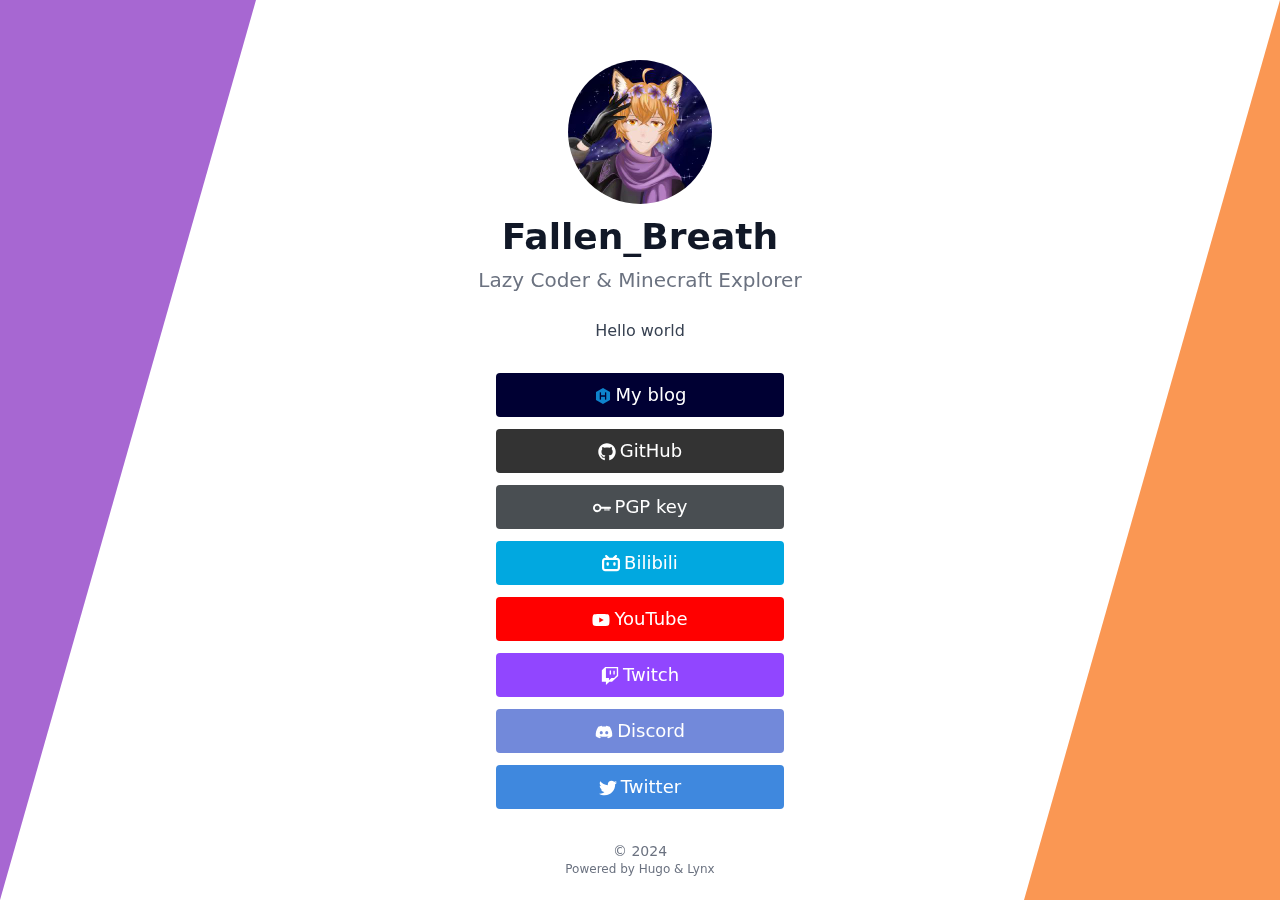
<file: index.html>
<!doctype html><html lang=en><head><meta charset=utf-8><meta http-equiv=content-language content="en"><meta name=viewport content="width=device-width,initial-scale=1"><meta http-equiv=x-ua-compatible content="ie=edge"><title>Fallen_Breath</title><meta name=title content="Fallen_Breath"><meta name=description content><link rel=canonical href=https://fallenbreath.me/><link rel=alternate type=application/rss+xml href=/index.xml title=Fallen_Breath><link type=text/css rel=stylesheet href=/css/main.bundle.min.3c1a990b47a641a5a00c642c55aea5c11f3741440d0792fef52108ef7867afdf128b960a98c9b312961ba7851955d36726bee1a230642d6a2e4d54a505901bda.css integrity="sha512-PBqZC0emQaWgDGQsVa6lwR83QUQNB5L+9SEI73hnr98Si5YKmMmzEpYbp4UZVdNnJr7hojBkLWouTVSlBZAb2g=="><link rel=apple-touch-icon sizes=180x180 href=/apple-touch-icon.png><link rel=icon type=image/png sizes=32x32 href=/favicon-32x32.png><link rel=icon type=image/png sizes=16x16 href=/favicon-16x16.png><link rel=manifest href=/site.webmanifest><meta property="og:title" content><meta property="og:description" content><meta property="og:type" content="website"><meta property="og:url" content="https://fallenbreath.me/"><meta name=twitter:card content="summary"><meta name=twitter:title content><meta name=twitter:description content><meta name=generator content="Hugo 0.119.0"></head><body class="bg-neutral m-auto flex h-screen max-w-7xl flex-col px-6 text-lg leading-7 text-neutral-900 sm:px-14 md:px-24 lg:px-32 dark:bg-neutral-800 dark:text-white"><main class=flex-grow><article class="mt-10 flex h-full flex-col items-center justify-center text-center"><header class="mb-3 flex flex-col items-center"><img class="mb-2 h-36 w-36 rounded-full" width=144 height=144 alt=Fallen_Breath src=/avatar_hu0527112b28845060affb33c1f9b567ed_116319_288x288_fill_q75_box_smart1.jpg><h1 class="text-4xl font-extrabold dark:text-white">Fallen_Breath</h1><h2 class="text-xl text-neutral-500 dark:text-neutral-400">Lazy Coder & Minecraft Explorer</h2><section class="prose pt-5 dark:prose-invert"><p>Hello world</p></section></header><div class="mt-4 flex min-w-full flex-col flex-wrap sm:min-w-0"><a class="link link-hexo mb-3 min-w-full rounded py-2 text-lg sm:px-24" href=https://blog.fallenbreath.me target=_blank rel="me noopener noreferrer"><span class=mr-1><span class="icon relative inline-block align-text-bottom"><!doctype html><svg id="hexo" xmlns="http://www.w3.org/2000/svg" width="512" height="512" viewBox="0 0 512 512" enable-background="new 0 0 512 512"><path fill="#0e83cd" d="M256.4 25.8l-2e2 115.5L56 371.5l199.6 114.7 2e2-115.5.4-230.2L256.4 25.8zM349 354.6l-18.4 10.7-18.6-11V275H2e2v79.6l-18.4 10.7-18.6-11v-197l18.5-10.6 18.5 10.8V237h112v-79.6l18.5-10.6 18.5 10.8v197z"/></svg></span></span>My blog</a>
<a class="link link-github mb-3 min-w-full rounded py-2 text-lg sm:px-24" href=https://github.com/Fallen-Breath target=_blank rel="me noopener noreferrer"><span class=mr-1><span class="icon relative inline-block align-text-bottom"><svg aria-hidden="true" focusable="false" data-prefix="fab" data-icon="github" class="svg-inline--fa fa-github fa-w-16" role="img" xmlns="http://www.w3.org/2000/svg" viewBox="0 0 496 512"><path fill="currentcolor" d="M165.9 397.4c0 2-2.3 3.6-5.2 3.6-3.3.3-5.6-1.3-5.6-3.6.0-2 2.3-3.6 5.2-3.6 3-.3 5.6 1.3 5.6 3.6zm-31.1-4.5c-.7 2 1.3 4.3 4.3 4.9 2.6 1 5.6.0 6.2-2s-1.3-4.3-4.3-5.2c-2.6-.7-5.5.3-6.2 2.3zm44.2-1.7c-2.9.7-4.9 2.6-4.6 4.9.3 2 2.9 3.3 5.9 2.6 2.9-.7 4.9-2.6 4.6-4.6-.3-1.9-3-3.2-5.9-2.9zM244.8 8C106.1 8 0 113.3.0 252c0 110.9 69.8 205.8 169.5 239.2 12.8 2.3 17.3-5.6 17.3-12.1.0-6.2-.3-40.4-.3-61.4.0.0-70 15-84.7-29.8.0.0-11.4-29.1-27.8-36.6.0.0-22.9-15.7 1.6-15.4.0.0 24.9 2 38.6 25.8 21.9 38.6 58.6 27.5 72.9 20.9 2.3-16 8.8-27.1 16-33.7-55.9-6.2-112.3-14.3-112.3-110.5.0-27.5 7.6-41.3 23.6-58.9-2.6-6.5-11.1-33.3 2.6-67.9 20.9-6.5 69 27 69 27 20-5.6 41.5-8.5 62.8-8.5s42.8 2.9 62.8 8.5c0 0 48.1-33.6 69-27 13.7 34.7 5.2 61.4 2.6 67.9 16 17.7 25.8 31.5 25.8 58.9.0 96.5-58.9 104.2-114.8 110.5 9.2 7.9 17 22.9 17 46.4.0 33.7-.3 75.4-.3 83.6.0 6.5 4.6 14.4 17.3 12.1C428.2 457.8 496 362.9 496 252 496 113.3 383.5 8 244.8 8zM97.2 352.9c-1.3 1-1 3.3.7 5.2 1.6 1.6 3.9 2.3 5.2 1 1.3-1 1-3.3-.7-5.2-1.6-1.6-3.9-2.3-5.2-1zm-10.8-8.1c-.7 1.3.3 2.9 2.3 3.9 1.6 1 3.6.7 4.3-.7.7-1.3-.3-2.9-2.3-3.9-2-.6-3.6-.3-4.3.7zm32.4 35.6c-1.6 1.3-1 4.3 1.3 6.2 2.3 2.3 5.2 2.6 6.5 1 1.3-1.3.7-4.3-1.3-6.2-2.2-2.3-5.2-2.6-6.5-1zm-11.4-14.7c-1.6 1-1.6 3.6.0 5.9 1.6 2.3 4.3 3.3 5.6 2.3 1.6-1.3 1.6-3.9.0-6.2-1.4-2.3-4-3.3-5.6-2z"/></svg></span></span>GitHub</a>
<a class="link link-pgp mb-3 min-w-full rounded py-2 text-lg sm:px-24" href=https://github.com/Fallen-Breath.gpg target=_blank rel="me noopener noreferrer"><span class=mr-1><span class="icon relative inline-block align-text-bottom"><svg width="100" height="100" viewBox="0 0 100 100" xmlns="http://www.w3.org/2000/svg" xmlns:xlink="http://www.w3.org/1999/xlink" xmlns:sketch="http://www.bohemiancoding.com/sketch/ns"><title>icon-key</title><desc>Created with Sketch.</desc><defs/><g id="Page-1" stroke="none" stroke-width="1" fill="none" fill-rule="evenodd" sketch:type="MSPage"><g id="icon-key" sketch:type="MSArtboardGroup" fill="#fff"><path d="M95.053 43.711H46.435C43.412 34.064 34.404 26 23.76 26 10.638 26 0 36.638.0 49.761.0 62.884 10.638 73.52 23.76 73.52 34.805 73.52 44.087 64.918 46.751 54.709H63.875L63.877 64.651h6.221L70.123 54.709h4.66L74.786 64.641h6.22L81.03 54.709h4.137v9.932H91.392V54.709H95.057c3.524.0 4.944-1.975 4.944-5.5C99.997 45.689 98.58 43.711 95.053 43.711zM23.596 62.794c-7.197.0-13.033-5.836-13.033-13.034s5.836-13.033 13.033-13.033c7.198.0 13.033 5.835 13.033 13.033S30.794 62.794 23.596 62.794z" sketch:type="MSShapeGroup"/></g></g></svg></span></span>PGP key</a>
<a class="link link-bilibili mb-3 min-w-full rounded py-2 text-lg sm:px-24" href=https://space.bilibili.com/4690315 target=_blank rel="me noopener noreferrer"><span class=mr-1><span class="icon relative inline-block align-text-bottom"><svg xmlns="http://www.w3.org/2000/svg" viewBox="0 0 512 512"><path fill="#fff" d="M488.6 104.1c16.7 18.1 24.4 39.7 23.3 65.7V372.2C511.5 398.6 502.7 420.3 485.4 437.3c-17.2 17-39.1 25.9-65.5 26.7H92.02C65.57 463.2 43.81 454.2 26.74 436.8 9.682 419.4.7667 396.5.0 368.2V169.8c.7667-26 9.682-47.6 26.74-65.7C43.81 87.75 65.57 78.77 92.02 78H121.4L96.05 52.19c-5.75-5.73-8.63-13-8.63-21.79.0-8.8 2.88-16.06 8.63-21.797C101.8 2.868 109.1.0 117.9.0c8.8.0 16.1 2.868 21.9 8.603L213.1 78h88L375.6 8.603C381.7 2.868 389.2.0 398 0s16.1 2.868 21.9 8.603C425.6 14.34 428.5 21.6 428.5 30.4 428.5 39.19 425.6 46.46 419.9 52.19L394.6 78h29.3C450.3 78.77 471.9 87.75 488.6 104.1h0zm-38.8 69.7C449.4 164.2 446.1 156.4 439.1 150.3 433.9 144.2 425.1 140.9 416.4 140.5H96.05C86.46 140.9 78.6 144.2 72.47 150.3 66.33 156.4 63.07 164.2 62.69 173.8V368.2C62.69 377.4 65.95 385.2 72.47 391.7S86.85 401.5 96.05 401.5H416.4C425.6 401.5 433.4 398.2 439.7 391.7S449.4 377.4 449.8 368.2V173.8zM185.5 216.5C191.8 222.8 195.2 230.6 195.6 239.7V273C195.2 282.2 191.9 289.9 185.8 296.2 179.6 302.5 171.8 305.7 162.2 305.7 152.6 305.7 144.7 302.5 138.6 296.2S129.2 282.2 128.8 273V239.7C129.2 230.6 132.6 222.8 138.9 216.5 145.2 210.2 152.1 206.9 162.2 206.5 171.4 206.9 179.2 210.2 185.5 216.5h0zm191.5.0C383.3 222.8 386.7 230.6 387.1 239.7V273C386.7 282.2 383.4 289.9 377.3 296.2 371.2 302.5 363.3 305.7 353.7 305.7 344.1 305.7 336.3 302.5 330.1 296.2 323.1 289.9 320.7 282.2 320.4 273V239.7C320.7 230.6 324.1 222.8 330.4 216.5 336.7 210.2 344.5 206.9 353.7 206.5 362.9 206.9 370.7 210.2 377 216.5h0z"/></svg></span></span>Bilibili</a>
<a class="link link-youtube mb-3 min-w-full rounded py-2 text-lg sm:px-24" href=https://www.youtube.com/@FallenBreath target=_blank rel="me noopener noreferrer"><span class=mr-1><span class="icon relative inline-block align-text-bottom"><svg aria-hidden="true" focusable="false" data-prefix="fab" data-icon="youtube" class="svg-inline--fa fa-youtube fa-w-18" role="img" xmlns="http://www.w3.org/2000/svg" viewBox="0 0 576 512"><path fill="currentcolor" d="M549.655 124.083c-6.281-23.65-24.787-42.276-48.284-48.597C458.781 64 288 64 288 64S117.22 64 74.629 75.486c-23.497 6.322-42.003 24.947-48.284 48.597-11.412 42.867-11.412 132.305-11.412 132.305s0 89.438 11.412 132.305c6.281 23.65 24.787 41.5 48.284 47.821C117.22 448 288 448 288 448s170.78.0 213.371-11.486c23.497-6.321 42.003-24.171 48.284-47.821 11.412-42.867 11.412-132.305 11.412-132.305s0-89.438-11.412-132.305zm-317.51 213.508V175.185l142.739 81.205-142.739 81.201z"/></svg></span></span>YouTube</a>
<a class="link link-twitch mb-3 min-w-full rounded py-2 text-lg sm:px-24" href=https://www.twitch.tv/fallen_breath target=_blank rel="me noopener noreferrer"><span class=mr-1><span class="icon relative inline-block align-text-bottom"><svg aria-hidden="true" focusable="false" data-prefix="fab" data-icon="twitch" class="svg-inline--fa fa-twitch fa-w-16" role="img" xmlns="http://www.w3.org/2000/svg" viewBox="0 0 512 512"><path fill="currentcolor" d="M391.17 103.47H352.54v109.7h38.63zM285 103H246.37V212.75H285zM120.83.0 24.31 91.42V420.58H140.14V512l96.53-91.42h77.25L487.69 256V0zM449.07 237.75l-77.22 73.12H294.61l-67.6 64v-64H140.14V36.58H449.07z"/></svg></span></span>Twitch</a>
<a class="link link-discord mb-3 min-w-full rounded py-2 text-lg sm:px-24" href=https://discord.com/users/457576839087521803 target=_blank rel="me noopener noreferrer"><span class=mr-1><span class="icon relative inline-block align-text-bottom"><svg aria-hidden="true" focusable="false" data-prefix="fab" data-icon="discord" class="svg-inline--fa fa-discord fa-w-20" role="img" xmlns="http://www.w3.org/2000/svg" viewBox="0 0 640 512"><path fill="currentcolor" d="M524.531 69.836a1.5 1.5.0 00-.764-.7A485.065 485.065.0 00404.081 32.03a1.816 1.816.0 00-1.923.91 337.461 337.461.0 00-14.9 30.6 447.848 447.848.0 00-134.426.0 309.541 309.541.0 00-15.135-30.6 1.89 1.89.0 00-1.924-.91A483.689 483.689.0 00116.085 69.137a1.712 1.712.0 00-.788.676C39.068 183.651 18.186 294.69 28.43 404.354a2.016 2.016.0 00.765 1.375A487.666 487.666.0 00176.02 479.918a1.9 1.9.0 002.063-.676A348.2 348.2.0 00208.12 430.4a1.86 1.86.0 00-1.019-2.588 321.173 321.173.0 01-45.868-21.853 1.885 1.885.0 01-.185-3.126c3.082-2.309 6.166-4.711 9.109-7.137a1.819 1.819.0 011.9-.256c96.229 43.917 200.41 43.917 295.5.0a1.812 1.812.0 011.924.233c2.944 2.426 6.027 4.851 9.132 7.16a1.884 1.884.0 01-.162 3.126 301.407 301.407.0 01-45.89 21.83 1.875 1.875.0 00-1 2.611 391.055 391.055.0 0030.014 48.815 1.864 1.864.0 002.063.7A486.048 486.048.0 00610.7 405.729a1.882 1.882.0 00.765-1.352C623.729 277.594 590.933 167.465 524.531 69.836zM222.491 337.58c-28.972.0-52.844-26.587-52.844-59.239S193.056 219.1 222.491 219.1c29.665.0 53.306 26.82 52.843 59.239.0 32.654-23.41 59.241-52.843 59.241zm195.38.0c-28.971.0-52.843-26.587-52.843-59.239S388.437 219.1 417.871 219.1c29.667.0 53.307 26.82 52.844 59.239.0 32.654-23.177 59.241-52.844 59.241z"/></svg></span></span>Discord</a>
<a class="link link-twitter mb-3 min-w-full rounded py-2 text-lg sm:px-24" href=https://twitter.com/Fallen_Breath_ target=_blank rel="me noopener noreferrer"><span class=mr-1><span class="icon relative inline-block align-text-bottom"><svg aria-hidden="true" focusable="false" data-prefix="fab" data-icon="twitter" class="svg-inline--fa fa-twitter fa-w-16" role="img" xmlns="http://www.w3.org/2000/svg" viewBox="0 0 512 512"><path fill="currentcolor" d="M459.37 151.716c.325 4.548.325 9.097.325 13.645.0 138.72-105.583 298.558-298.558 298.558-59.452.0-114.68-17.219-161.137-47.106 8.447.974 16.568 1.299 25.34 1.299 49.055.0 94.213-16.568 130.274-44.832-46.132-.975-84.792-31.188-98.112-72.772 6.498.974 12.995 1.624 19.818 1.624 9.421.0 18.843-1.3 27.614-3.573-48.081-9.747-84.143-51.98-84.143-102.985v-1.299c13.969 7.797 30.214 12.67 47.431 13.319-28.264-18.843-46.781-51.005-46.781-87.391.0-19.492 5.197-37.36 14.294-52.954 51.655 63.675 129.3 105.258 216.365 109.807-1.624-7.797-2.599-15.918-2.599-24.04.0-57.828 46.782-104.934 104.934-104.934 30.213.0 57.502 12.67 76.67 33.137 23.715-4.548 46.456-13.32 66.599-25.34-7.798 24.366-24.366 44.833-46.132 57.827 21.117-2.273 41.584-8.122 60.426-16.243-14.292 20.791-32.161 39.308-52.628 54.253z"/></svg></span></span>Twitter</a></div></article></main><footer class=py-10><div class=text-center><p class="text-sm text-neutral-500 dark:text-neutral-400">&copy;
2024</p><p class="text-xs text-neutral-500 dark:text-neutral-400">Powered by <a class="hover:underline hover:decoration-primary-400 hover:text-primary-500" href=https://gohugo.io/ target=_blank rel="noopener noreferrer">Hugo</a> & <a class="hover:underline hover:decoration-primary-400 hover:text-primary-500" href=https://git.io/hugo-lynx target=_blank rel="noopener noreferrer">Lynx</a></p></div></footer></body></html>
</file>
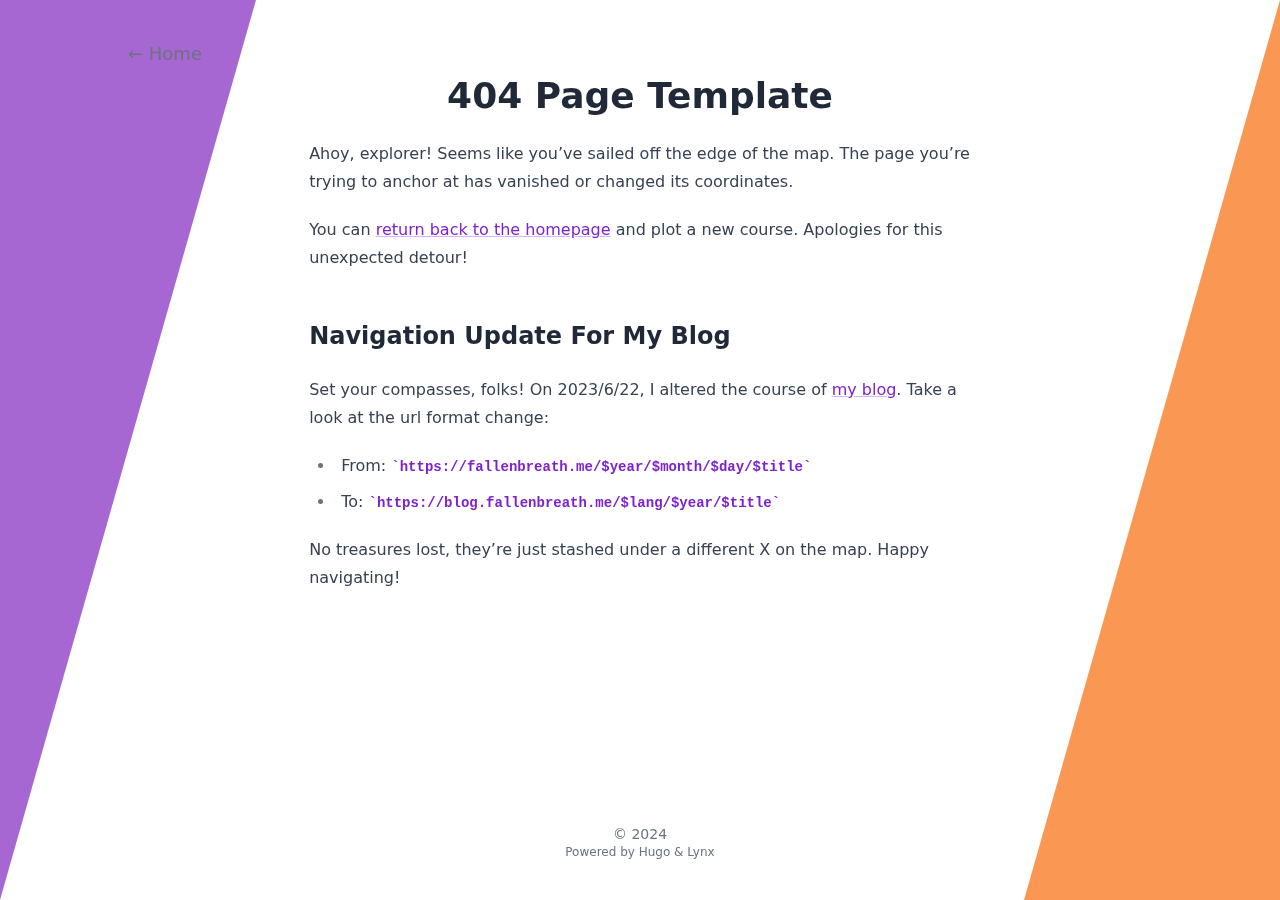
<file: 404/index.html>
<!doctype html><html lang=en><head><meta charset=utf-8><meta http-equiv=content-language content="en"><meta name=viewport content="width=device-width,initial-scale=1"><meta http-equiv=x-ua-compatible content="ie=edge"><title>404 Page Template &#183; Fallen_Breath</title><meta name=title content="404 Page Template &#183; Fallen_Breath"><meta name=description content><link rel=canonical href=https://fallenbreath.me/404/><link type=text/css rel=stylesheet href=/css/main.bundle.min.3c1a990b47a641a5a00c642c55aea5c11f3741440d0792fef52108ef7867afdf128b960a98c9b312961ba7851955d36726bee1a230642d6a2e4d54a505901bda.css integrity="sha512-PBqZC0emQaWgDGQsVa6lwR83QUQNB5L+9SEI73hnr98Si5YKmMmzEpYbp4UZVdNnJr7hojBkLWouTVSlBZAb2g=="><link rel=apple-touch-icon sizes=180x180 href=/apple-touch-icon.png><link rel=icon type=image/png sizes=32x32 href=/favicon-32x32.png><link rel=icon type=image/png sizes=16x16 href=/favicon-16x16.png><link rel=manifest href=/site.webmanifest><meta property="og:title" content="404 Page Template"><meta property="og:description" content="Ahoy, explorer! Seems like you&rsquo;ve sailed off the edge of the map. The page you&rsquo;re trying to anchor at has vanished or changed its coordinates.
You can return back to the homepage and plot a new course. Apologies for this unexpected detour!
Navigation Update For My Blog Set your compasses, folks! On 2023/6/22, I altered the course of my blog. Take a look at the url format change:
From: https://fallenbreath.me/$year/$month/$day/$title To: https://blog."><meta property="og:type" content="article"><meta property="og:url" content="https://fallenbreath.me/404/"><meta property="article:section" content><meta name=twitter:card content="summary"><meta name=twitter:title content="404 Page Template"><meta name=twitter:description content="Ahoy, explorer! Seems like you&rsquo;ve sailed off the edge of the map. The page you&rsquo;re trying to anchor at has vanished or changed its coordinates.
You can return back to the homepage and plot a new course. Apologies for this unexpected detour!
Navigation Update For My Blog Set your compasses, folks! On 2023/6/22, I altered the course of my blog. Take a look at the url format change:
From: https://fallenbreath.me/$year/$month/$day/$title To: https://blog."><meta name=generator content="Hugo 0.119.0"></head><body class="bg-neutral m-auto flex h-screen max-w-7xl flex-col px-6 text-lg leading-7 text-neutral-900 sm:px-14 md:px-24 lg:px-32 dark:bg-neutral-800 dark:text-white"><main class=flex-grow><link rel=stylesheet href=https://fallenbreath.me/css/background.css><article class="flex flex-col items-center justify-center mt-10"><nav class=place-self-start><a href=/ class=text-neutral-500>&larr; Home</a></nav><header><h1 class="mt-2 mb-6 text-4xl font-extrabold text-center text-neutral-800 dark:text-white">404 Page Template</h1></header><section class="prose dark:prose-invert"><p>Ahoy, explorer! Seems like you&rsquo;ve sailed off the edge of the map.
The page you&rsquo;re trying to anchor at has vanished or changed its coordinates.</p><p>You can <a href=/>return back to the homepage</a> and plot a new course.
Apologies for this unexpected detour!</p><h2 id=navigation-update-for-my-blog>Navigation Update For My Blog</h2><div id=blog_redirect></div><p>Set your compasses, folks! On 2023/6/22, I altered the course of <a href=https://blog.fallenbreath.me>my blog</a>.
Take a look at the url format change:</p><ul><li>From: <code>https://fallenbreath.me/$year/$month/$day/$title</code></li><li>To: <code>https://blog.fallenbreath.me/$lang/$year/$title</code></li></ul><p>No treasures lost, they&rsquo;re just stashed under a different X on the map. Happy navigating!</p></section></article></main><footer class=py-10><div class=text-center><p class="text-sm text-neutral-500 dark:text-neutral-400">&copy;
2024</p><p class="text-xs text-neutral-500 dark:text-neutral-400">Powered by <a class="hover:underline hover:decoration-primary-400 hover:text-primary-500" href=https://gohugo.io/ target=_blank rel="noopener noreferrer">Hugo</a> & <a class="hover:underline hover:decoration-primary-400 hover:text-primary-500" href=https://git.io/hugo-lynx target=_blank rel="noopener noreferrer">Lynx</a></p></div></footer></body></html>
</file>
